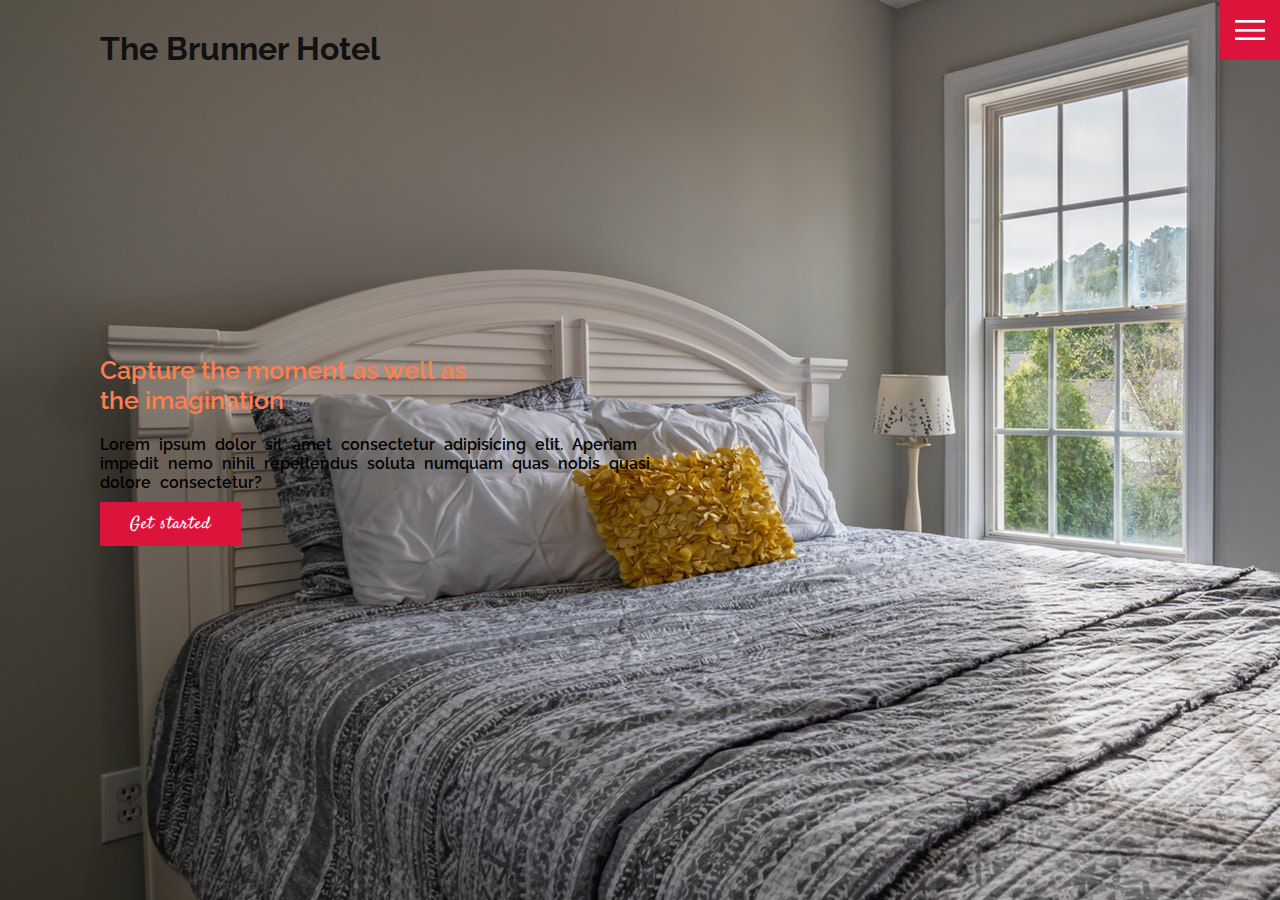
<file: index.html>
<!DOCTYPE html>
<html lang="en">

<head>
    <meta charset="UTF-8">
    <meta http-equiv="X-UA-Compatible" content="IE=edge">
    <meta name="viewport" content="width=device-width, initial-scale=1.0">
    <link rel="stylesheet" href="./assets/style.css">
    <title>The Brunner Hotel</title>
</head>

<body>
    <header>
        <div class="logo">The Brunner Hotel</div>
        <div class="toggle " ></div>
        <div class="navigation">
            <ul class="link-container">

                <li><a href="services.html">Services</a></li>
                <li><a href="gallery.html">Gallery</a></li>
                <li><a href="bookings.php">Bookings</a></li>

                <a href=" ./staff/" class="staff-portal-icon"> <img src="
                        ./images/021-admin-4.png" alt=""></a>
            </ul>

            <div class="social-bar">
                <ul>
                    <li>
                        <a href="https://www.facebook.com">
                            <img src="./images/facebook.png" alt=""></a>
                    </li>
                    <li>
                        <a href="https://www.twitter.com">
                            <img src="./images/twitter.png" alt=""></a>
                    </li>
                    <li>
                        <a href="https://instagram.com">
                            <img src="./images/instagram.png" alt=""></a>
                    </li>
                </ul>
                <a href="mailto:peterkingori616@gmail.com" class="email-icon">
                    <img src="./images/email.png" alt="email">
                </a>
            </div>
        </div>
    </header>





    <section class="home">

        <div class="home-content">
            <h1>Capture the moment as well as<br> the imagination </h1>
            <p> Lorem ipsum dolor sit amet consectetur adipisicing elit. Aperiam impedit nemo nihil repellendus soluta
                numquam quas nobis quasi dolore consectetur? </p>

            <a href="bookings.php" class="btn"><span>Get started</span></a>
        </div>
    </section>


    <script src="./assets/script.js"></script>
</body>

</html>
</file>
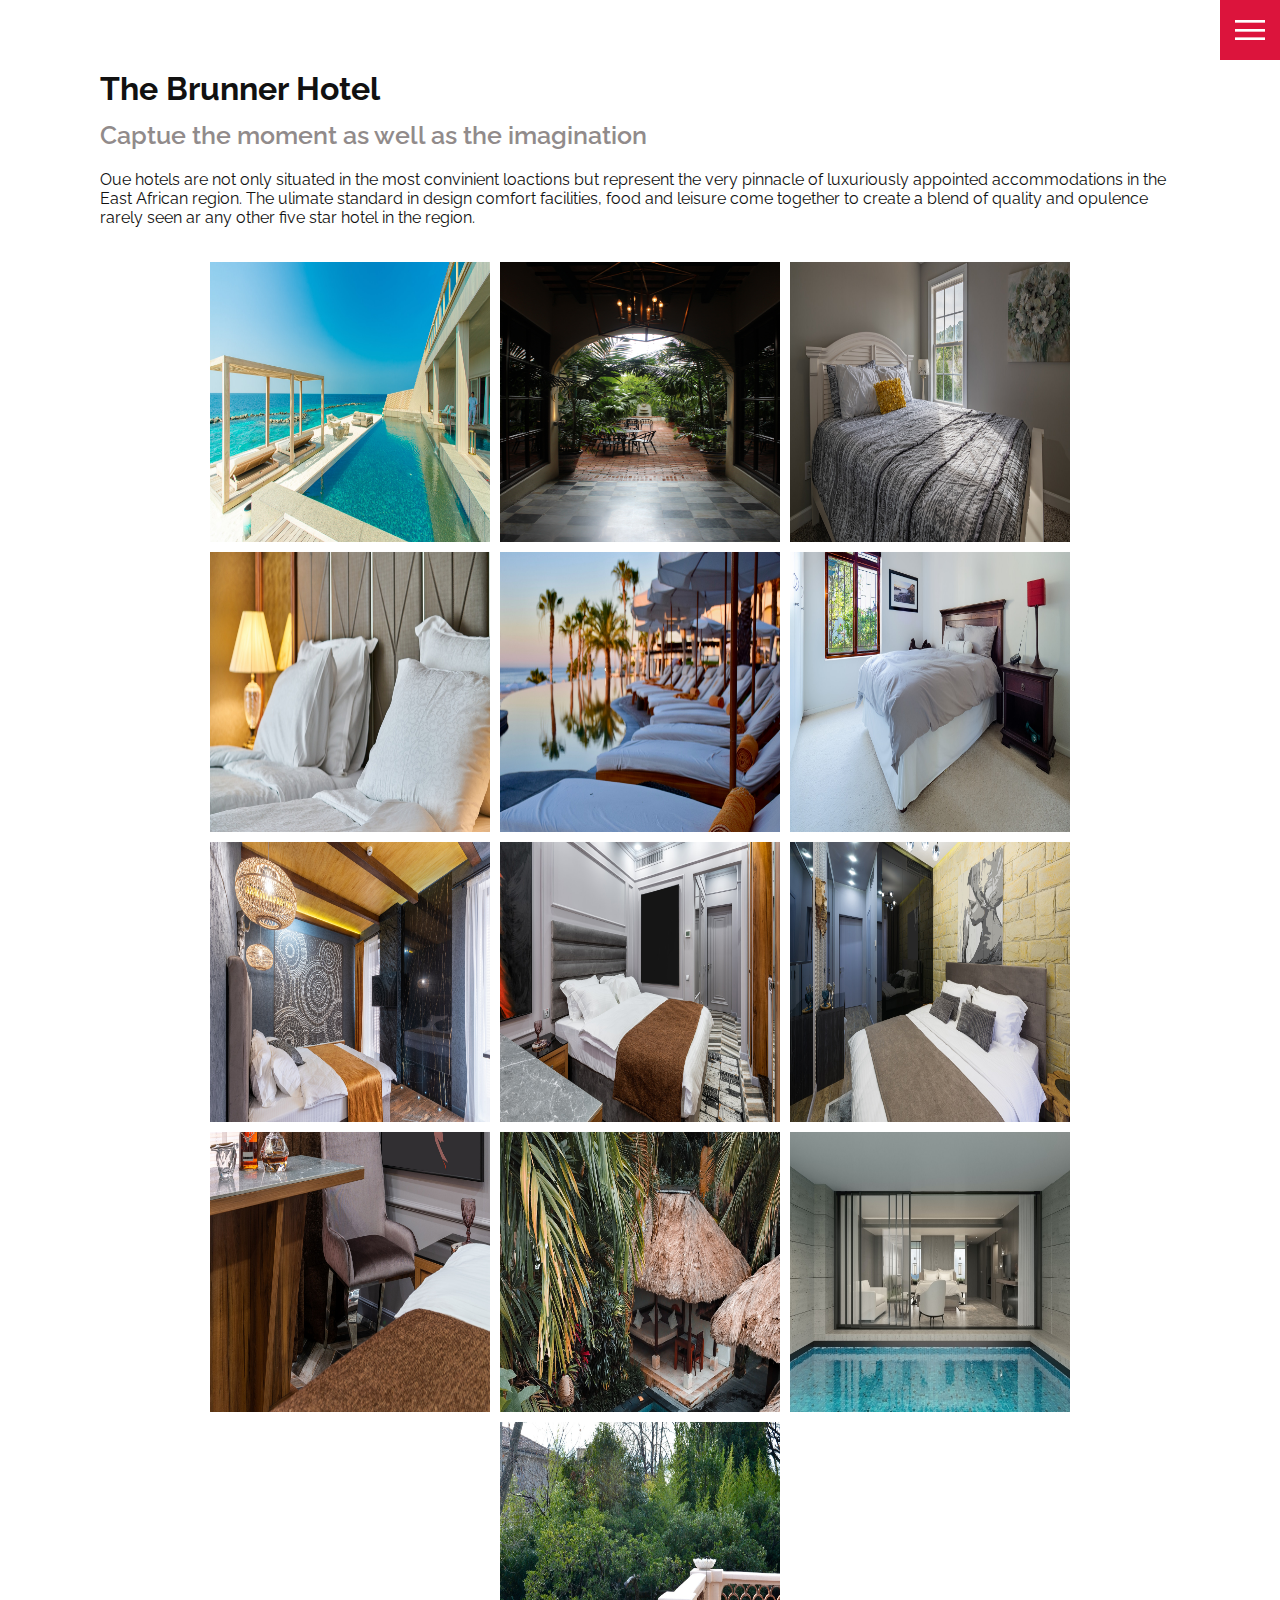
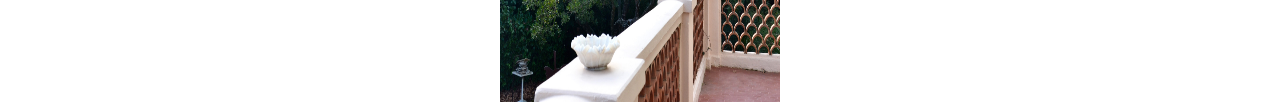
<file: gallery.html>
<!DOCTYPE html>
<html lang="en">

<head>
    <meta charset="UTF-8" />
    <meta http-equiv="X-UA-Compatible" content="IE=edge" />
    <meta name="viewport" content="width=device-width, initial-scale=1.0" />
    <link rel="stylesheet" href="./assets/style.css" />
    <link rel="stylesheet" href="./assets/lightbox.min.css">
    <script src="./assets/lightbox-plus-jquery.min.js"> </script>
    <title>Brunner Hotel</title>
</head>

<body class="gallery-body">
    <header>
        <div class="logo">The Brunner Hotel</div>
        <div class="toggle"></div>
        <div class="navigation">
            <ul class="link-container">
                <li><a href="index.html">Home</a></li>
                <li><a href="services.html">Services</a></li>

                <li><a href="bookings.php">Book</a></li>


                <a href=" ./staff/" class="staff-portal-icon"> <img src="
                        ./images/021-admin-4.png" alt=""></a>
            </ul>

            <div class="social-bar">
                <ul>
                    <li>
                        <a href="https://www.facebook.com">
                            <img src="./images/facebook.png" alt="" /></a>
                    </li>
                    <li>
                        <a href="https://www.twitter.com">
                            <img src="./images/twitter.png" alt="" /></a>
                    </li>
                    <li>
                        <a href="https://instagram.com">
                            <img src="./images/instagram.png" alt="" /></a>
                    </li>
                </ul>
                <a href="mailto:xnduhiux@gmail.com" class="email-icon">
                    <img src="./images/email.png" alt="email" />
                </a>
            </div>
        </div>
    </header>

    <section style="margin-top: 40px;">
        <div class="gallery-title">
            <h1>Captue the moment as well as the imagination</h1>
            <p>
                Oue hotels are not only situated in the most convinient loactions but represent the very pinnacle of
                luxuriously appointed accommodations in the East African region. The ulimate standard in design comfort
                facilities, food and leisure come together to create a blend of quality and opulence rarely seen ar any
                other five star hotel in the region.
            </p>

        </div>
        <div class="portfolio">
            <div class="item">
                <img src="images2/pexels-asad-photo-maldives-1268871.jpg" alt="" />
                <div class="action">
                    <a href="images2/pexels-asad-photo-maldives-1268871.jpg" data-lightbox="mygallery">Launch</a>
                </div>
            </div>
            <div class="item">

                <img src="images2/pexels-deeana-creates-2565222.jpg" alt="" />
                <div class="action">
                    <a href="images2/pexels-boonkong-boonpeng-1134176.jpg" data-lightbox="mygallery">Launch</a>
                </div>

            </div>
            <div class="item">
                <img src="images2/pexels-curtis-adams-3288100.jpg" alt="" />
                <div class="action">
                    <a href="images2/pexels-curtis-adams-3288100.jpg" data-lightbox="mygallery">Launch</a>
                </div>
            </div>
            <div class="item">
                <img src="images2/pexels-engin-akyurt-2736388.jpg" alt="" />
                <div class="action">
                    <a href="images2/pexels-engin-akyurt-2736388.jpg" data-lightbox="mygallery">Launch</a>
                </div>
            </div>
            <div class="item">
                <img src="images2/pexels-gapeppy-2373201.jpg" />
                <div class="action">
                    <a href="images2/pexels-gapeppy-2373201.jpg" data-lightbox="mygallery">Launch</a>
                </div>
            </div>
            <div class="item">
                <img src="images2/pexels-jean-van-der-meulen-3753435.jpg" alt="" />
                <div class="action">
                    <a href="images2/pexels-jean-van-der-meulen-3753435.jpg" data-lightbox="mygallery">Launch</a>
                </div>
            </div>
            <div class="item">
                <img src="images2/pexels-max-vakhtbovych-6394711.jpg" alt="" />
                <div class="action">
                    <a href="images2/pexels-max-vakhtbovych-6394711.jpg" data-lightbox="mygallery">Launch</a>
                </div>
            </div>
            <div class="item">
                <img src="images2/pexels-max-vakhtbovych-6434586.jpg" alt="" />
                <div class="action">
                    <a href="images2/pexels-max-vakhtbovych-6434586.jpg" data-lightbox="mygallery">Launch</a>
                </div>
            </div>
            <div class="item">
                <img src="images2/pexels-max-vakhtbovych-6434593.jpg" alt="" />
                <div class="action">
                    <a href="images2/pexels-max-vakhtbovych-6434593.jpg" data-lightbox="mygallery">Launch</a>
                </div>
            </div>
            <div class="item">
                <img src="images2/pexels-max-vakhtbovych-6434599.jpg" alt="" />
                <div class="action">
                    <a href="images2/pexels-max-vakhtbovych-6434599.jpg" data-lightbox="mygallery">Launch</a>
                </div>
            </div>
            <div class="item">
                <img src="images2/pexels-michael-block-3225531.jpg" alt="" />
                <div class="action">
                    <a href="images2/pexels-michael-block-3225531.jpg" data-lightbox="mygallery">Launch</a>
                </div>
            </div>
            <div class="item">
                <img src="images2/pexels-quark-studio-2506990.jpg" alt="" />
                <div class="action">
                    <a href="images2/pexels-quark-studio-2506990.jpg" data-lightbox="mygallery">Launch</a>
                </div>
            </div>
            <div class="item">
                <img src="images2/pexels-skylar-kang-6370164.jpg" alt="" />
                <div class="action">
                    <a href="images2/pexels-skylar-kang-6370164.jpg" data-lightbox="mygallery">Launch</a>
                </div>
            </div>

        </div>

    </section>

    <script src="./assets/script.js"></script>
</body>

</html>
</file>
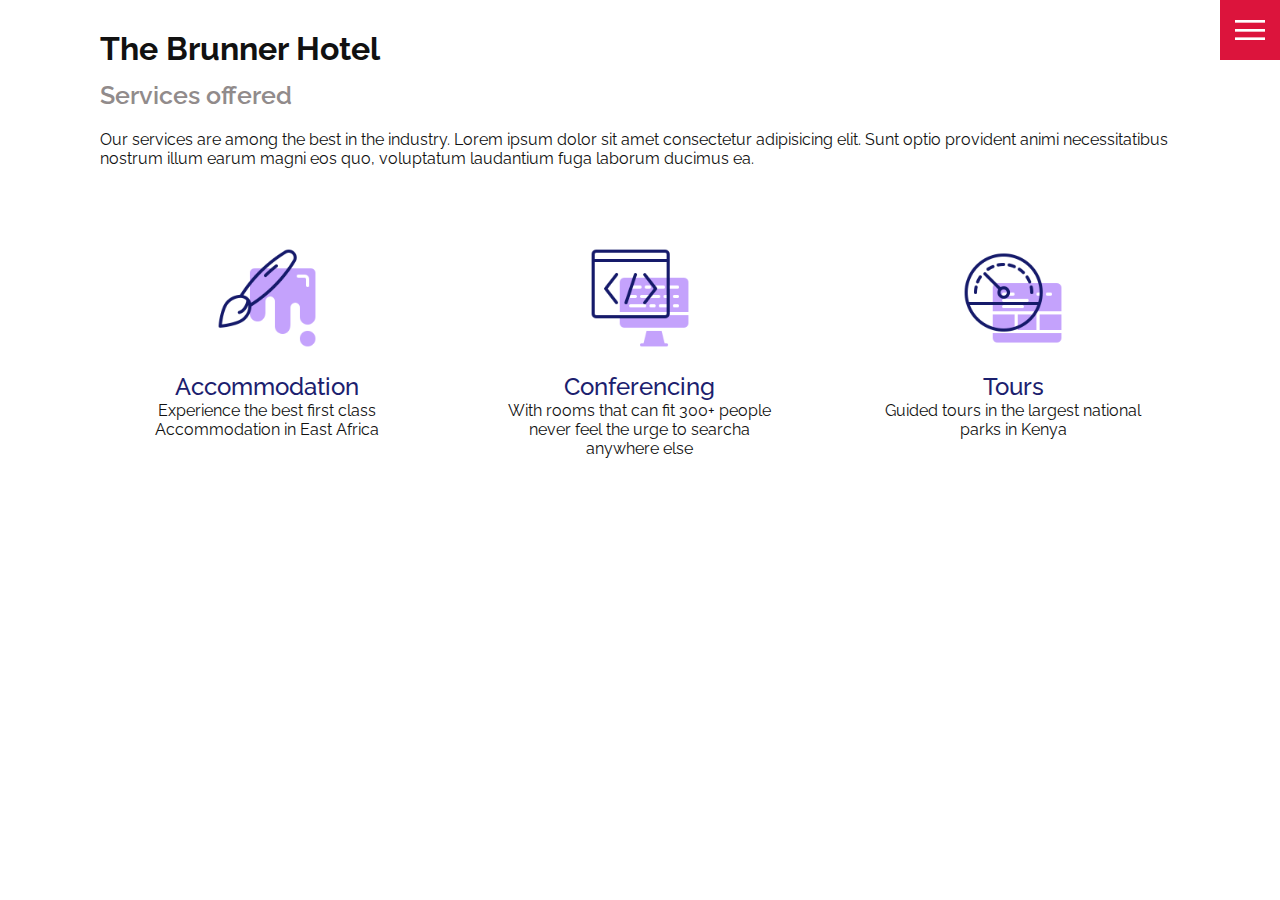
<file: services.html>
<!DOCTYPE html>
<html lang="en">

<head>
    <meta charset="UTF-8" />
    <meta http-equiv="X-UA-Compatible" content="IE=edge" />
    <meta name="viewport" content="width=device-width, initial-scale=1.0" />
    <link rel="stylesheet" href="./assets/style.css" />
    <title>Document</title>
</head>

<body class="services-body">
    <header>
        <div class="logo">The Brunner Hotel</div>
        <div class="toggle"></div>
        <div class="navigation">
            <ul class="link-container">
                <li><a href="index.html">Home</a></li>

                <li><a href="gallery.html">Gallery</a></li>
                <li><a href="bookings.php">Bookings</a></li>


                <a href=" ./staff/" class="staff-portal-icon"> <img src="
                        ./images/021-admin-4.png" alt=""></a>
            </ul>

            <div class="social-bar">
                <ul>
                    <li>
                        <a href="https://www.facebook.com">
                            <img src="./images/facebook.png" alt="" /></a>
                    </li>
                    <li>
                        <a href="https://www.twitter.com">
                            <img src="./images/twitter.png" alt="" /></a>
                    </li>
                    <li>
                        <a href="https://instagram.com">
                            <img src="./images/instagram.png" alt="" /></a>
                    </li>
                </ul>
                <a href="mailto:peterkingori616@gmail.com" class="email-icon">
                    <img src="./images/email.png" alt="email" />
                </a>
            </div>
        </div>
    </header>

    <section>
        <div class="services-title">
            <h1>Services offered</h1>
            <p>
                Our services are among the best in the industry. Lorem ipsum dolor sit amet consectetur adipisicing
                elit. Sunt optio provident animi necessitatibus nostrum illum earum magni eos quo, voluptatum laudantium
                fuga laborum ducimus ea.
            </p>
        </div>

        <div class="services">
            <div class="service">
                <div class="icon">
                    <img src="./images/001.png" alt="001" />
                </div>
                <h2>Accommodation</h2>
                Experience the best first class Accommodation in East Africa
            </div>

            <div class="service">
                <div class="icon">
                    <img src="./images/002.png" alt="001" />
                </div>
                <h2>Conferencing</h2>
                With rooms that can fit 300+ people never feel the urge to searcha anywhere else
            </div>

            <div class="service">
                <div class="icon">
                    <img src="./images/003.png" alt="001" />
                </div>
                <h2>Tours</h2>
                Guided tours in the largest national parks in Kenya
            </div>


        </div>
    </section>

    <script src="./assets/script.js"></script>
</body>

</html>
</file>
<file: assets/style.css>
@font-face {
    font-family: "satisfy";
    src: url("./fonts/Satisfy-Regular.ttf");

}

@font-face {
    font-family: "Raleway";
    src: url("./fonts/Raleway/Raleway-VariableFont_wght.ttf");
}

:root {
    --primary-color: crimson;
    --secondary-color: #1b206e;
}

* {
    box-sizing: border-box;
    margin: 0;
    padding: 0;
}

html {
    scroll-behavior: smooth;

}

body {
    position: relative;
    font-family: "Raleway";
    color: #111;

}

/* BASE STYLES */
h1 {
    font-size: 25px;
    font-weight: 600;
    color: rgb(145, 139, 139);
}

p {
    margin: 20px 0 10px;
}

.btn {

    display: inline-block;
    cursor: pointer;
    background-color: var(--primary-color);
    color: white;
    text-decoration: none;
    padding: 10px 30px;
    border: 0;
    font-family: "satisfy", sans-serif;
    font-size: 17px;
    letter-spacing: 1px;
}




.btn span {
    cursor: pointer;
    display: inline-block;
    position: relative;
    transition: 0.5s;
}

.btn span:after {
    content: '\00bb';
    position: absolute;
    font-size: 1.5em;

    opacity: 0;
    top: -9px;
    right: -20px;

    transition: 0.5s;

}

.btn:hover span {
    padding-right: 25px;
    /* opacity: 1; */
}


.btn:hover span:after {
    opacity: 1;
    right: 0;
}

section {
    display: flex;
    height: 100vh;
    flex-direction: column;
    align-items: center;
    padding: 60px 100px;
    margin-top: 0px;
}

section.home {
    background-image: url(../images2/pexels-curtis-adams-3288100.jpg);
    /* background-position: center; */
    flex-direction: row;
    margin-top: 0;
}

.logo {
    position: absolute;
    top: 30px;
    left: 100px;
    font-size: 2rem;
    font-weight: 700;
    z-index: 20;
}

.logo.book-page {
    position: unset;
    margin-left: 100px;
}

/* TOGGLE  */
.toggle {
    position: fixed;
    top: 0;
    right: 0;
    width: 60px;
    height: 60px;
    background: var(--primary-color) url(../images/menu.png);
    z-index: 20;
    background-size: 30px;
    background-position: center;
    background-repeat: no-repeat;
    cursor: pointer;
}

.toggle.active {
    background: var(--primary-color) url(../images/close.png);
    z-index: 20;
    background-size: 25px;
    background-position: center;
    background-repeat: no-repeat;
}

/* NAVIGATION */
.navigation {
    position: fixed;
    top: 0;
    left: 100%;
    height: 100%;
    width: 50%;
    background-color: rgba(121, 116, 116, 0.842);
    z-index: 15;
    display: flex;
    align-items: center;
    justify-content: center;
}

.navigation ul {
    position: relative;


}

.link-container {

    height: 100%;
    display: flex;
    align-items: center;
    justify-content: center;
    flex-direction: column;
    position: relative;
}



.navigation ul li {
    position: relative;
    list-style: none;
    text-align: center;
}

.navigation ul li a {
    font-size: 2.2rem;
    text-decoration: none;
    font-family: "satisfy";
}

.navigation ul li a:hover {
    color: steelblue;
}

.navigation.active {
    left: 50%;
    transition: all 300ms cubic-bezier(0.17, 0.67, 0.83, 0.67);
}

.navigation .social-bar {
    position: absolute;
    top: 0;
    left: 0;
    width: 60px;
    height: 100%;
    display: flex;
    justify-content: center;
    align-items: center;
}

.staff-portal-icon {
    display: inline-block;
    position: absolute;
    bottom: 20px;
}

.social-bar a {
    display: inline-block;
    transform: scale(0.5);
}

.email-icon {
    position: absolute;
    bottom: 20px;
    transform: scale(0.5);
}

.home-content {
    font-family: "Raleway";
    z-index: 10;
    max-width: 600px;
    position: relative;
}

.home-content h1 {
    color: coral;
}

.home-content p {
    font-weight: 600;
    color: rgb(0, 0, 0);
    word-spacing: 5px;
}

.home-img {
    position: absolute;
    bottom: 0;
    right: 0;
    height: 110%;
    width: 100%;
}



/* SERVICES */



.services-title h1 {
    margin-top: 20px;
}

.services {
    margin-top: 40px;
    display: grid;
    grid-template-columns: repeat(3, 1fr);
    gap: 40px;
}

.services .service .icon img {
    max-width: 100px;
}

.services .service {
    padding: 30px;
    text-align: center;
}

.services .service:hover {
    box-shadow: 0 10px 30px rgba(0, 0, 0, 0.1);
}

.services .service h2 {
    font-size: 24px;
    font-weight: 500;
    margin-top: 20px;
    color: var(--secondary-color);
}


/* GALLERY PAGE */



.gallery-title h1 {
    margin-top: 20px;
}

.portfolio {
    display: flex;
    flex-wrap: wrap;
    margin-top: 20px;
    justify-content: center;
}

.item {
    position: relative;
    width: 280px;
    height: 280px;
    margin: 5px;

}

.portfolio .item img {
    width: 100%;
    height: 100%;
}

.portfolio .item .action {
    position: absolute;
    top: 0;
    left: 0;
    width: 100%;
    height: 100%;
    background-color: rgba(0, 0, 0, 0.8);
    display: flex;
    justify-content: center;
    align-items: center;
    opacity: 0;

}

.portfolio .item:hover .action {
    opacity: 1;
    transition: 500ms;
}


.portfolio .item .action a {
    border: 2px solid white;
    padding: 5px 10px;
    outline: 2px solid white;
    outline-offset: -2px;
    color: white;
    text-decoration: none;

}

.portfolio .item .action a:hover {
    outline-offset: 3px;
    transition: outline-offset 200ms ease;
}


.portfolio .item .action:hover a {
    display: inline-block;




}

/* CONTACT PAGE */

.title {
    width: 100%;
    min-height: 100vh;
    font-size: large;
    font-weight: bolder;
    display: flex;
    flex-direction: column;
    justify-content: space-evenly;
    align-items: center;
    padding: 60px 100px;


}

.title.booking{
    content: '';
    background-image: url("../images2/pexels-max-vakhtbovych-6284232.jpg");

    background-position: center;
    background-attachment: fixed;
    background-size: cover;
    position: absolute;
    width: 100%;
    max-height: 100%;
    top: 0px;
    right: 0px;
    bottom: 0px;
    left: 0px;
    z-index: -1;
    opacity: 1;
}

.title.booking h1 {
    font-size: 42px;
}

.title.booking h2 {
    font-size: 25px;
    color: rgb(12, 13, 70);

}

.title.booking p {
    color: black;
    font-size: 20px;
}

.continue-button {

    transform: rotate(180deg);
}

.continue-button img {
    width: 50px;
    height: 50px;
    animation: button-move 1500ms alternate-reverse infinite ease-in-out;
}

@keyframes button-move {
    from {
        transform: scale(1.1);

    }

    to {
        transform: scale(1);
    }
}

.contact {
    min-height: 100vh;
    position: relative;
    width: 100%;
    padding: 30px 100px;
    display: flex;
    justify-content: space-between;
    align-items: flex-start;
    background-image: linear-gradient(to right, rgb(50, 210, 250), rgb(235, 70, 199));
    background-color: green;

}

.contact-form {
    position: relative;
    background: #f9f9f9;
    width: calc(100% - 400px);
    padding: 40px 40px 20px;
}

.contact-form form {
    width: 100%;
}

.contact-form .row {
    width: 100%;
    display: flex;
}

.contact-form .row.radio {
    width: 40%;

}

.contact-form .input50 {
    width: 50%;
    margin: 0 10px;
}

.contact-form .input100 {
    width: 100%;
    margin: 0 10px;
}

.contact-form .row input,
.contact-form .row textarea {
    position: relative;
    border: 1px solid rgba(0, 0, 0, 0.2);
    color: #111;
    background: transparent;
    width: 100%;
    padding: 10px;
    outline: none;
    font-size: 16px;
    font-weight: 300;
    margin: 10px 0;
    resize: none;
}


.contact-form .row textarea {
    height: 150px;
}

.contact-form .row input[type='submit'] {
    background-color: var(--secondary-color);
    color: white;
    margin: 0;
    text-transform: uppercase;
    letter-spacing: 2px;
    font-size: 300;
    border: 0;
    cursor: pointer;
}

.contact-info {
    width: 350px;
    background: #f9f9f9;
    padding: 60px 40px 20px;
}

.contact-form .row.radio label {
    display: none;
}

.contact-info .info-box {
    display: flex;
    align-items: flex-start;
    margin-bottom: 40px;
}

.contact-info .info-box .contact-icon {
    width: 20px;
    margin-right: 40px;

}

.contact-info .info-box .details h4 {
    color: var(--secondary-color);
}

.contact-info .info-box .details p,
.contact-info .info-box .details a {
    color: #111;
}

.success-message,
.error-message {
    position: absolute;
    left: 50%;
    top: 30px;
    transform: translateX(-50%);
    width: 40%;
    color: white;
    margin: auto 20px;
    padding: 5px;
    text-align: center;
}

.success-message {
    background-color: steelblue;
}

.error-message {
    background-color: crimson;
}





@media (max-width:1068px) {


    section {
        padding: 50px;
    }

    h1 {
        font-size: 5px;
        color: green;
    }

    .home-content {
        width: 100%;


    }

    .home-content h1 {
        text-align: center;
        text-transform: uppercase;
    }

    .home-content p {
        width: 100%;
        text-align: center;
    }

    .btn {
        margin-left: 50%;
        transform: translateX(-50%);
        margin-top: 50px;
    }

    .logo {
        font-size: 1.2rem;
    }

    .navigation {
        width: 100%;
        background-color: var(--primary-color);
    }

    .navigation.active {
        left: 0;
    }

    .navigation ul li a {
        color: white;
        font-size: 1.5rem;
    }

    .services {
        grid-template-columns: repeat(2, 1fr);
    }

    .services .service {
        box-shadow: 0 10px 30px rgba(0, 0, 0, 0.1);
    }

    .title p {
        font-size: medium;
    }

    .title h2 {
        font-size: large;
    }

    .contact {
        flex-direction: column;
        padding: 30px 70px;
    }

    .contact-form {
        width: 100%;
        padding: 30px 30px 20pc;
    }

    .contact-form .row {
        flex-direction: column;

    }

    .contact-form .input50,
    .contact-form .input100 {
        width: 90%;
        margin: auto;
    }

    .contact-info {
        width: 100%;
        margin-top: 20px;
        padding: 30px 30px 20px;
    }

    .contact-form .row.radio {
        width: 100%;
        display: flex;
        align-items: center;

    }

    .contact-form .row.radio label {
        display: inherit;
    }
}






@media (max-width:768px) {
    h1 {
        color: red;
        font-size: 1em;

    }

    .services {
        grid-template-columns: 1fr;
    }

    .title {
        padding: 30px 50px;
        text-align: center;
    }



    .contact {
        padding: 30px 30px;
    }
}
</file>
